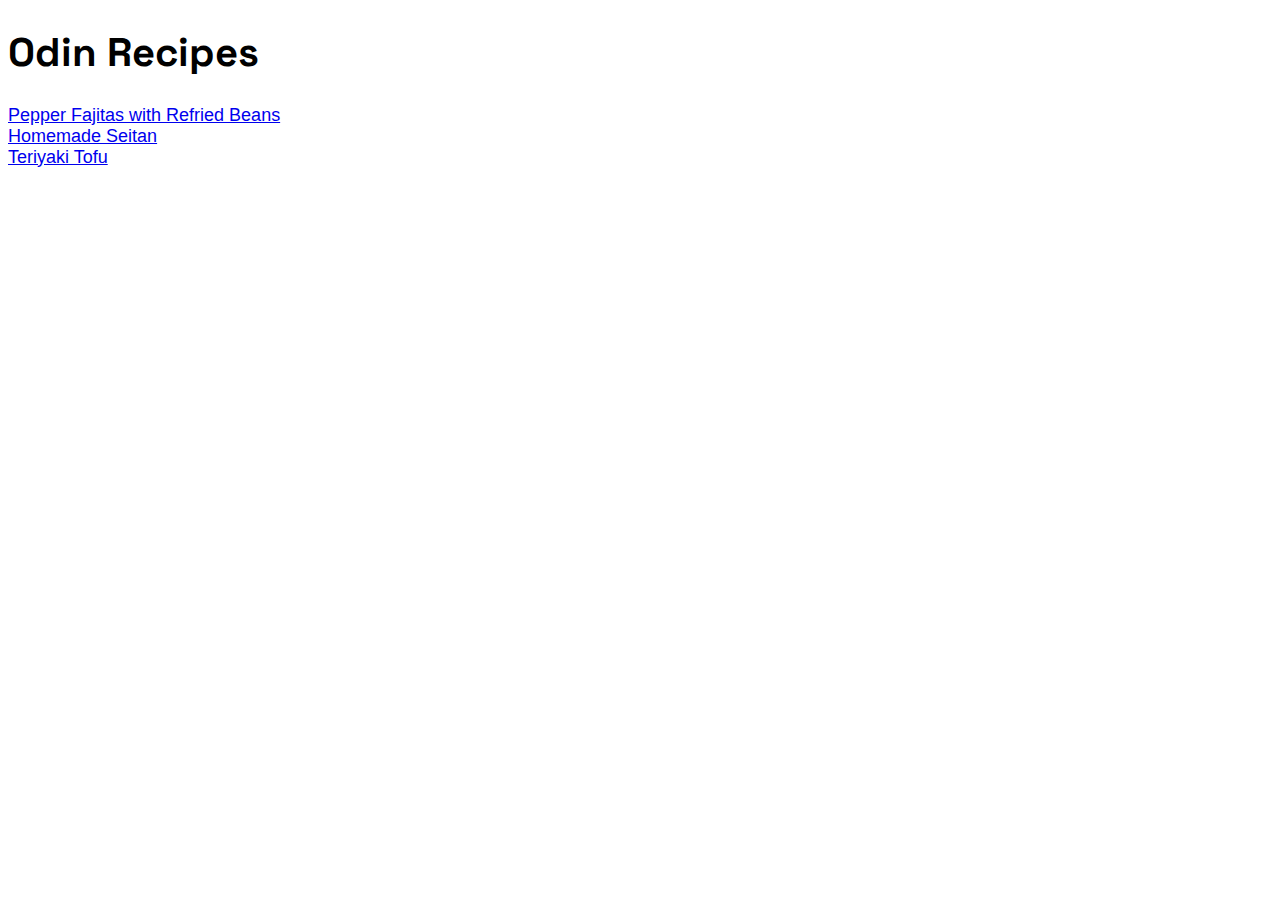
<file: index.html>
<!DOCTYPE html>
<html lang="en">
<head>
  <meta charset="UTF-8">
  <title>Odin Recipes</title>
  <link rel="stylesheet" href="styles.css">
</head>
<body>
  <h1>Odin Recipes</h1>
  <a href="./recipes/fajitas.html">Pepper Fajitas with Refried Beans</a>
  <a href="./recipes/seitan.html">Homemade Seitan</a>
  <a href="./recipes/teriyaki.html">Teriyaki Tofu</a>
</body>
</html>
</file>
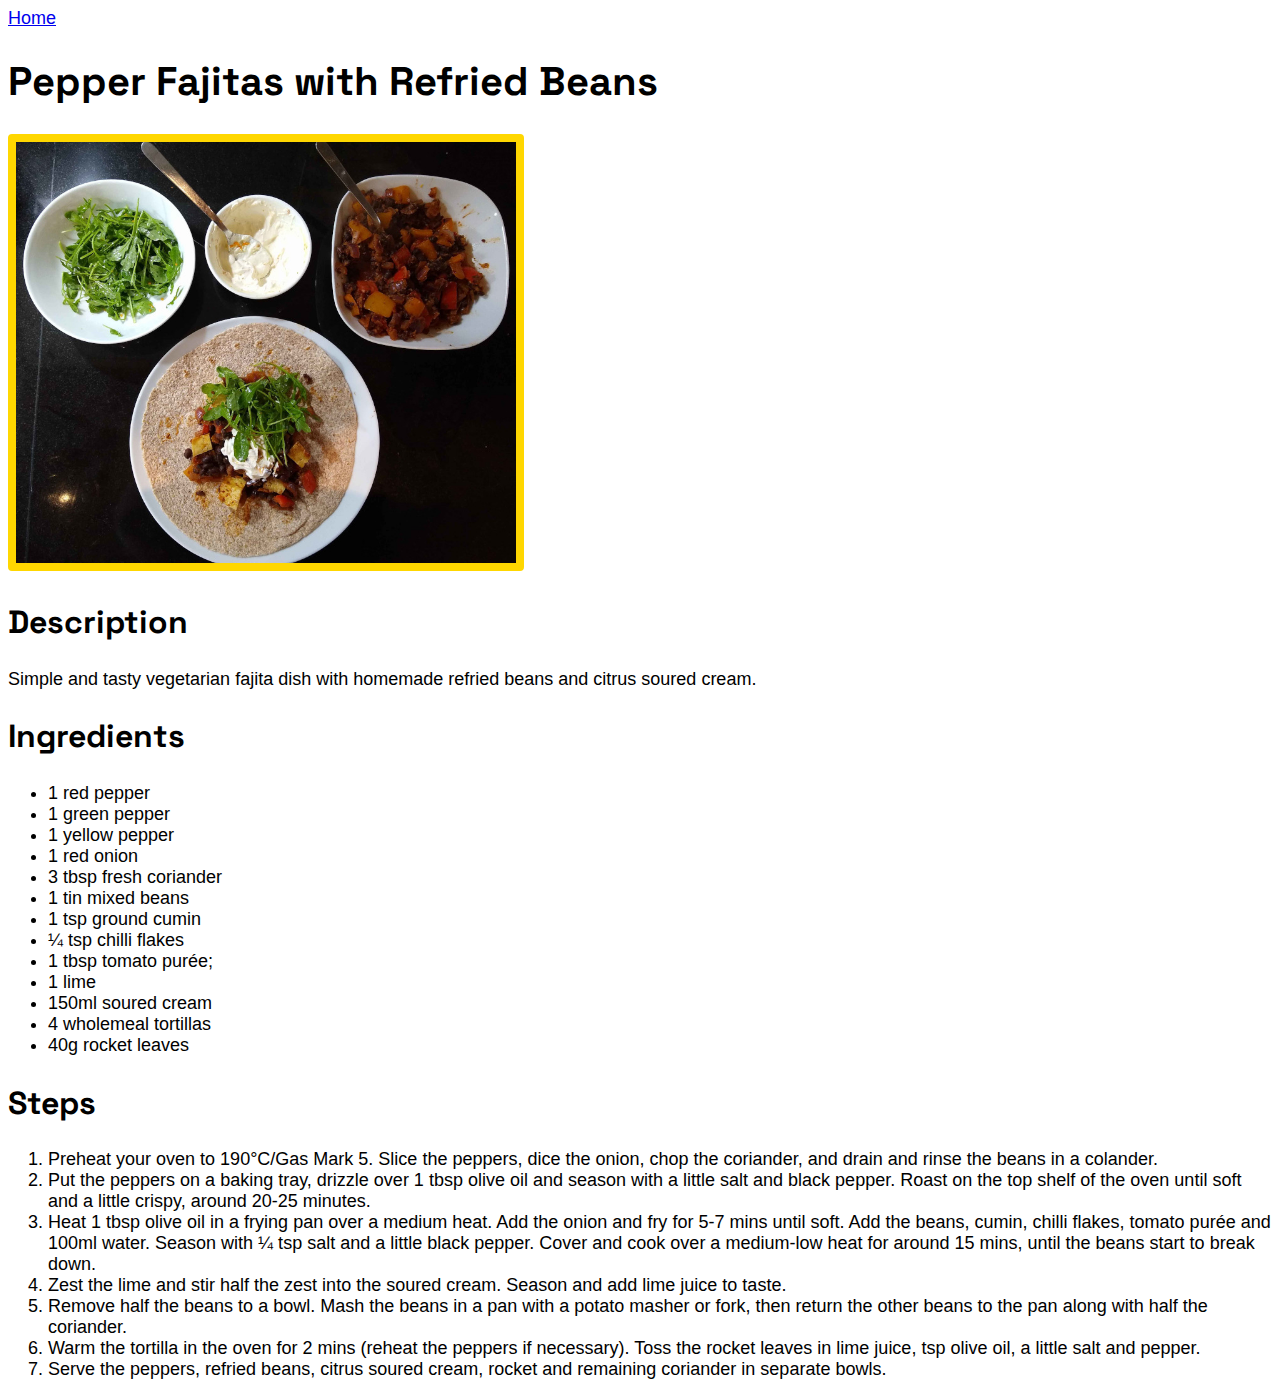
<file: recipes/fajitas.html>
<!DOCTYPE html>
<html lang="en">
<head>
  <meta charset="UTF-8">
  <title>Pepper Fajitas with Refried Beans</title>
  <link rel="stylesheet" href="../styles.css">
</head>
<body>
  <a href="../index.html">Home</a>

  <h1>Pepper Fajitas with Refried Beans</h1>

  <img src="../images/fajitas.jpg" alt="The final dish plated up" width="800" height="674">

  <h2>Description</h2>

  <p>Simple and tasty vegetarian fajita dish with homemade refried beans and citrus soured cream.</p>

  <h2>Ingredients</h2>

  <ul>
    <li>1 red pepper</li>
    <li>1 green pepper</li>
    <li>1 yellow pepper</li>
    <li>1 red onion</li>
    <li>3 tbsp fresh coriander</li>
    <li>1 tin mixed beans</li>
    <li>1 tsp ground cumin</li>
    <li>&frac14; tsp chilli flakes</li>
    <li>1 tbsp tomato pure&#769e;</li>
    <li>1 lime</li>
    <li>150ml soured cream</li>
    <li>4 wholemeal tortillas</li>
    <li>40g rocket leaves</li>
  </ul>

  <h2>Steps</h2>

  <ol>
    <li>Preheat your oven to 190&deg;C/Gas Mark 5. Slice the peppers, dice the onion, chop the coriander, and drain and rinse the beans in a colander.</li>
    <li>Put the peppers on a baking tray, drizzle over 1 tbsp olive oil and season with a little salt and black pepper. Roast on the top shelf of the oven until soft and a little crispy, around 20-25 minutes.</li>
    <li>Heat 1 tbsp olive oil in a frying pan over a medium heat. Add the onion and fry for 5-7 mins until soft. Add the beans, cumin, chilli flakes, tomato pur&eacute;e and 100ml water. Season with &frac14; tsp salt and a little black pepper. Cover and cook over a medium-low heat for around 15 mins, until the beans start to break down.</li>
    <li>Zest the lime and stir half the zest into the soured cream. Season and add lime juice to taste.</li>
    <li>Remove half the beans to a bowl. Mash the beans in a pan with a potato masher or fork, then return the other beans to the pan along with half the coriander.</li>
    <li>Warm the tortilla in the oven for 2 mins (reheat the peppers if necessary). Toss the rocket leaves in lime juice, tsp olive oil, a little salt and pepper.</li>
    <li>Serve the peppers, refried beans, citrus soured cream, rocket and remaining coriander in separate bowls.</li>
  </ol>


</body>
</html>
</file>
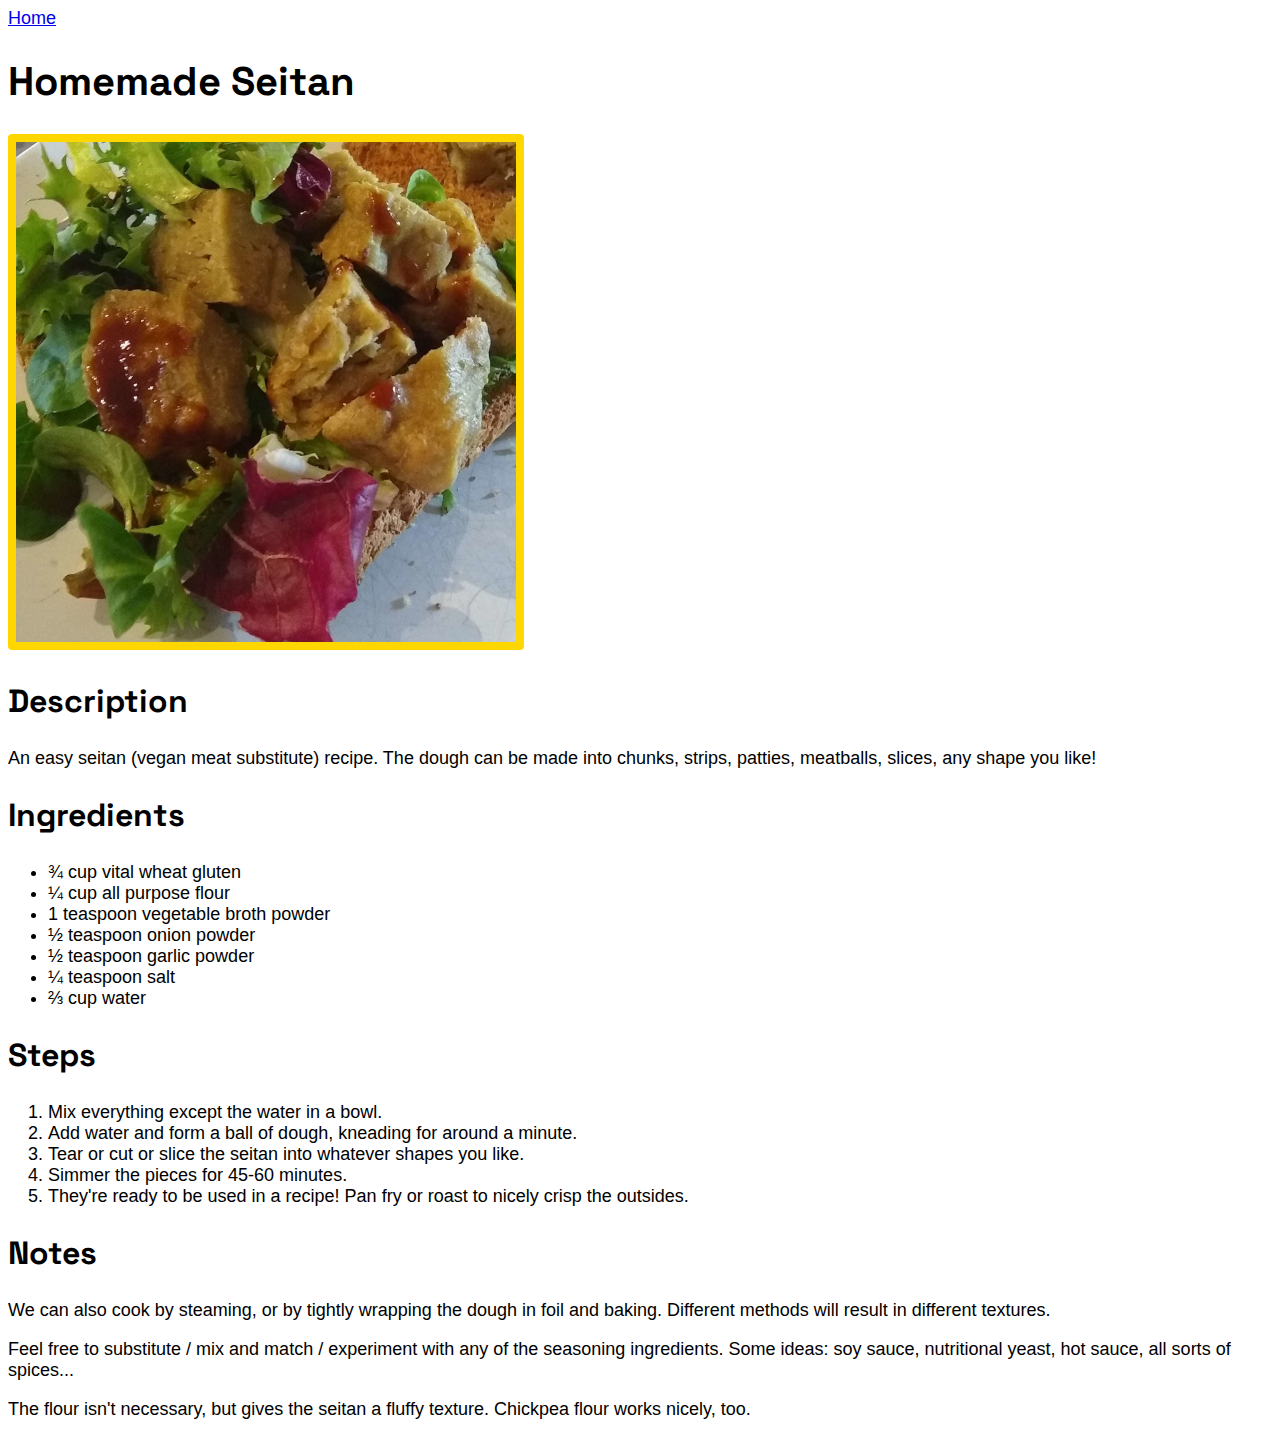
<file: recipes/seitan.html>
<!DOCTYPE html>
<html>
<head>
  <meta charset="UTF-8" />
  <title>Homemade Seitan</title>
  <link rel="stylesheet" href="../styles.css">
</head>
<body>
  <a href="../index.html">Home</a>

  <h1>Homemade Seitan</h1>

  <img src="../images/seitan.jpg" alt="Seitan (meat substitute) on a sandwich with salad leaves" width="800" height="800">

  <h2>Description</h2>

  <p>An easy seitan (vegan meat substitute) recipe. The dough can be made into chunks, strips, patties, meatballs, slices, any shape you like!</p>

  <h2>Ingredients</h2>

  <ul>
    <li>&frac34; cup vital wheat gluten</li>
    <li>&frac14; cup all purpose flour</li>
    <li>1 teaspoon vegetable broth powder</li>
    <li>&frac12; teaspoon onion powder</li>
    <li>&frac12; teaspoon garlic powder</li>
    <li>&frac14; teaspoon salt</li>
    <li>&frac23; cup water</li>
  </ul>

  <h2>Steps</h2>

  <ol>
    <li>Mix everything except the water in a bowl.
    <li>Add water and form a ball of dough, kneading for around a minute.</li>
    <li>Tear or cut or slice the seitan into whatever shapes you like.</li>
    <li>Simmer the pieces for 45-60 minutes.</li>
    <li>They're ready to be used in a recipe! Pan fry or roast to nicely crisp the outsides.</li>
  </ol>

  <h2>Notes</h2>

  <p>We can also cook by steaming, or by tightly wrapping the dough in foil and baking. Different methods will result in different textures.</p>
  <p>Feel free to substitute / mix and match / experiment with any of the seasoning ingredients. Some ideas: soy sauce, nutritional yeast, hot sauce, all sorts of spices...</p>
  <p>The flour isn't necessary, but gives the seitan a fluffy texture. Chickpea flour works nicely, too.</p>

</body>
</html>
</file>
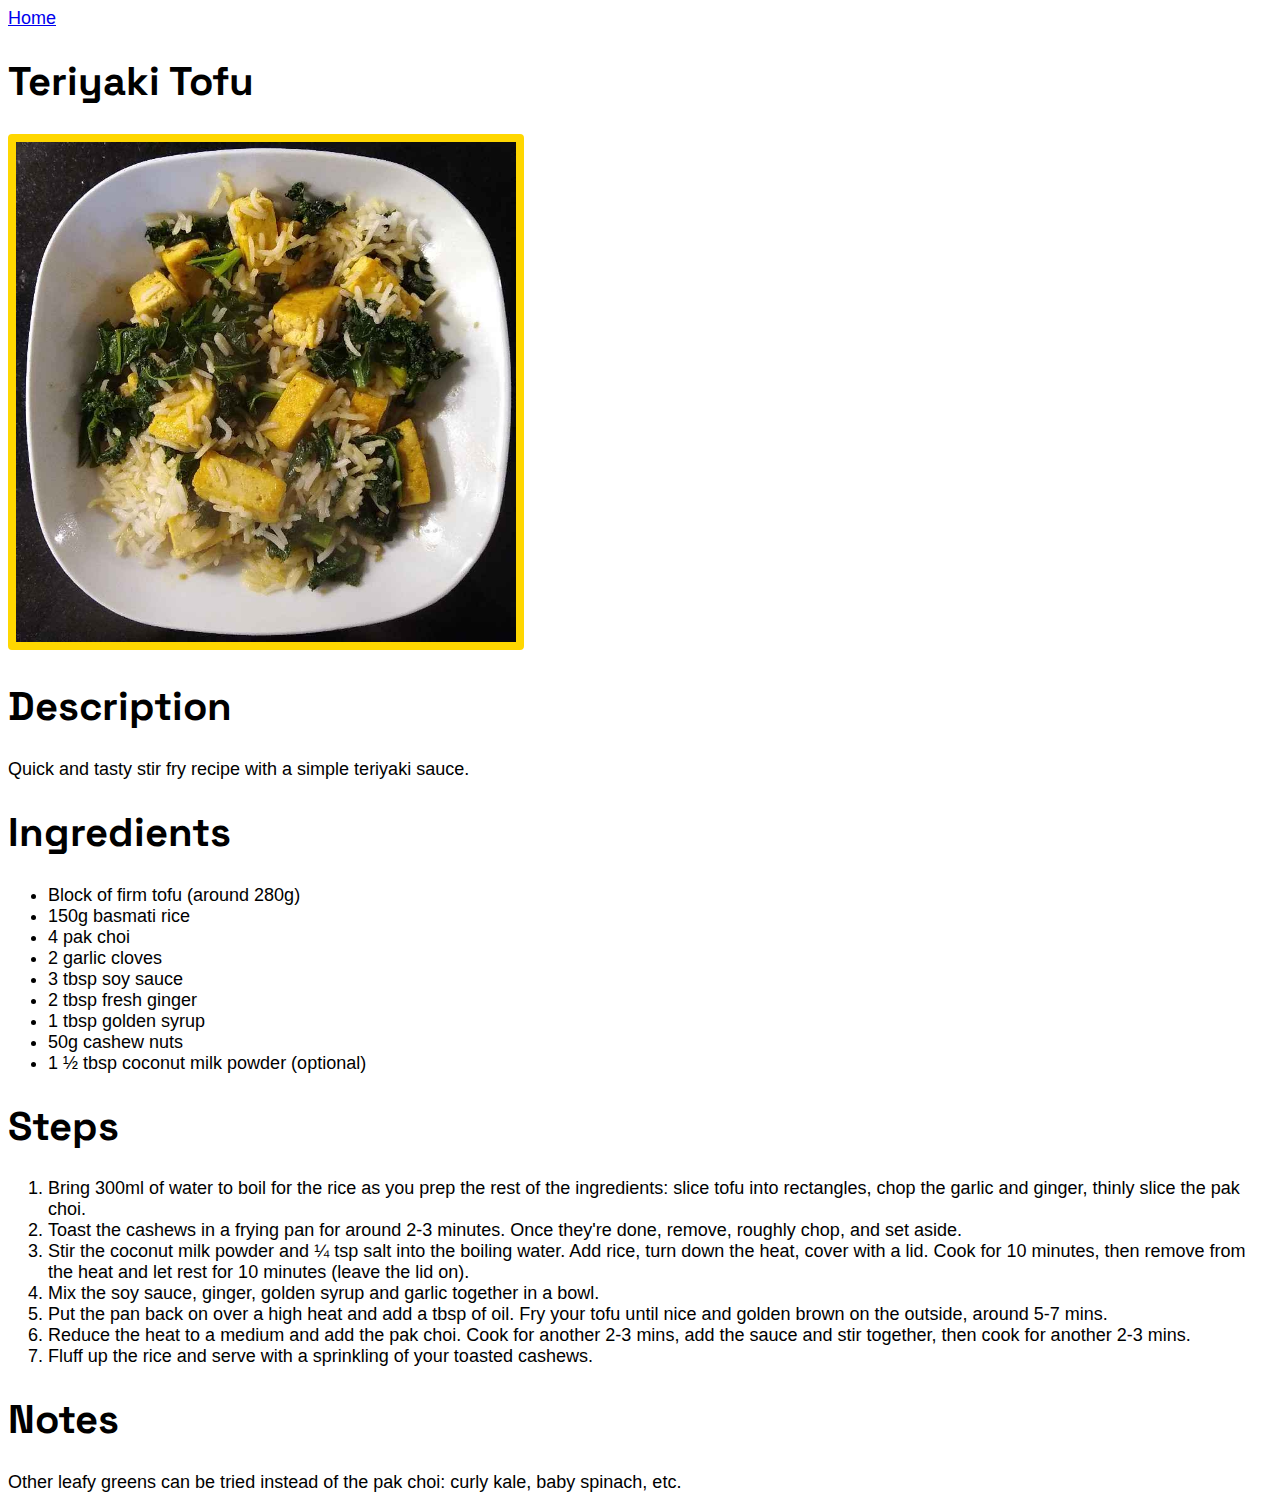
<file: recipes/teriyaki.html>
<!DOCTYPE html>
<html lang="en">
<head>
  <meta charset="UTF-8">
  <title>Teriyaki Tofu</title>
  <link rel="stylesheet" href="../styles.css">
</head>
<body>
  <a href="../index.html">Home</a>

  <h1>Teriyaki Tofu</h1>

  <img src="../images/teriyaki.jpg" alt="A stir fry with tofu, rice, and curly kale.">

  <h1>Description</h1>
  <p>Quick and tasty stir fry recipe with a simple teriyaki sauce.</p>

  <h1>Ingredients</h1>
  <ul>
    <li>Block of firm tofu (around 280g)</li>
    <li>150g basmati rice</li>
    <li>4 pak choi</li>
    <li>2 garlic cloves</li>
    <li>3 tbsp soy sauce</li>
    <li>2 tbsp fresh ginger</li>
    <li>1 tbsp golden syrup</li>
    <li>50g cashew nuts</li>
    <li>1 &frac12; tbsp coconut milk powder (optional)</li>
  </ul>

  <h1>Steps</h1>
  <ol>
    <li>Bring 300ml of water to boil for the rice as you prep the rest of the ingredients: slice tofu into rectangles, chop the garlic and ginger, thinly slice the pak choi.</li>
    <li>Toast the cashews in a frying pan for around 2-3 minutes. Once they're done, remove, roughly chop, and set aside.</li>
    <li>Stir the coconut milk powder and &frac14; tsp salt into the boiling water. Add rice, turn down the heat, cover with a lid. Cook for 10 minutes, then remove from the heat and let rest for 10 minutes (leave the lid on).</li>
    <li>Mix the soy sauce, ginger, golden syrup and garlic together in a bowl.</li>
    <li>Put the pan back on over a high heat and add a tbsp of oil. Fry your tofu until nice and golden brown on the outside, around 5-7 mins.</li>
    <li>Reduce the heat to a medium and add the pak choi. Cook for another 2-3 mins, add the sauce and stir together, then cook for another 2-3 mins.</li>
    <li>Fluff up the rice and serve with a sprinkling of your toasted cashews.</li>
  </ol>
  
  <h1>Notes</h1>
  <p>Other leafy greens can be tried instead of the pak choi: curly kale, baby spinach, etc.</p>

</body>
</html>
</file>
<file: styles.css>
@import url('https://fonts.googleapis.com/css2?family=Space+Grotesk:wght@300..700&display=swap');

body {
  font-family: 'Roboto', sans-serif;
  font-size: 18px;
}

a {
  display: block;
}

h1, h2 {
  font-family: 'Space Grotesk', sans-serif;
}

h1 {
  font-size: 40px;
}

h2 {
  font-size: 32px;
}

img {
  border: 8px solid gold;
  border-radius: 4px;
  width: 500px;
  height: auto;
}
</file>
